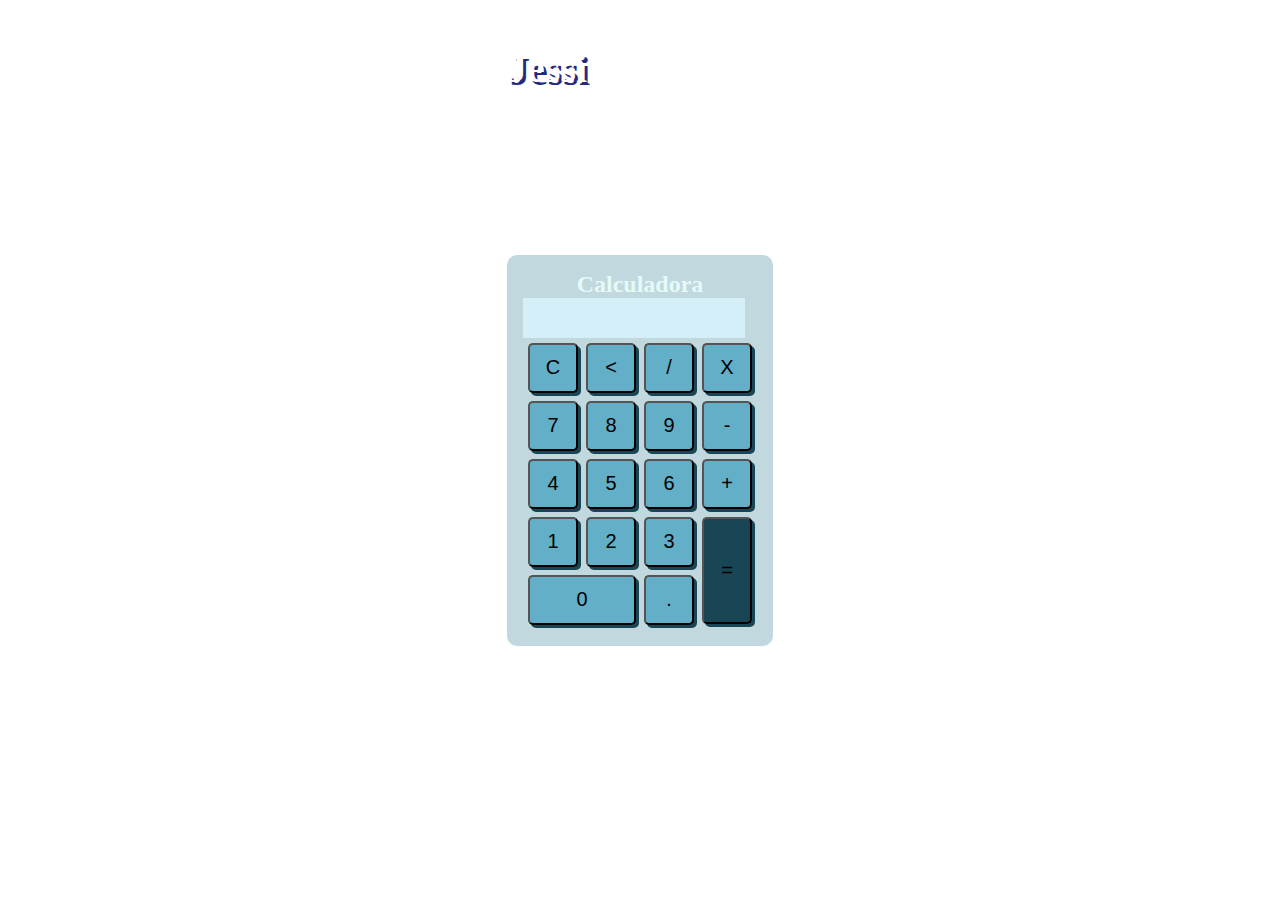
<file: projeetos/Projeto Calculadora/index.html>
<!DOCTYPE html>
<html lang="Pt-br">
<head>
    <meta charset="UTF-8">
    <meta name="viewport" content="width=device-width, initial-scale=1.0">
    <title>Calculadora</title>
    <link rel="stylesheet" href="css/style.css">
    <script src="calculada.js" defer></script>
</head>
<body>
    <div class="fundo">
        
     <h1>Jessi</h1>

        <div class="calculadora">

            <h2>Calculadora</h2>

            <p id="resultado"></p>

            <table>

                <tr>
                    <td><button onclick=" clean('c')">C</button></td>
                    <td><button onclick=" back('<')"><</button></td>
                    <td><button onclick=" insert('/')">/</button></td>
                    <td><button onclick=" insert('*')">X</button></td>
                </tr>
                <tr>
                    <td><button onclick=" insert('7')">7</button></td>
                    <td><button onclick=" insert('8')">8</button></td>
                    <td><button onclick=" insert('9')">9</button></td>
                    <td><button onclick=" insert('-')">-</button></td>
                </tr>
                <tr>
                    <td><button onclick=" insert('4')">4</button></td>
                    <td><button onclick=" insert('5')">5</button></td>
                    <td><button onclick=" insert('6')">6</button></td>
                    <td><button onclick=" insert('+')">+</button></td>
                </tr>
                <tr>
                    <td><button onclick=" insert('1')">1</button></td>
                    <td><button onclick=" insert('2')">2</button></td>
                    <td><button onclick=" insert('3')">3</button></td>
                    <td rowspan="2"><button onclick=" calcular('')">=</button></td>
                </tr>

                <tr>
                    <td colspan="2"><button onclick=" insert('0')">0</button></td>
                    <td><button onclick=" insert('.')">.</button></td>
                </tr>

            </table>
        </div>

    </div>
</body>
</html>
</file>
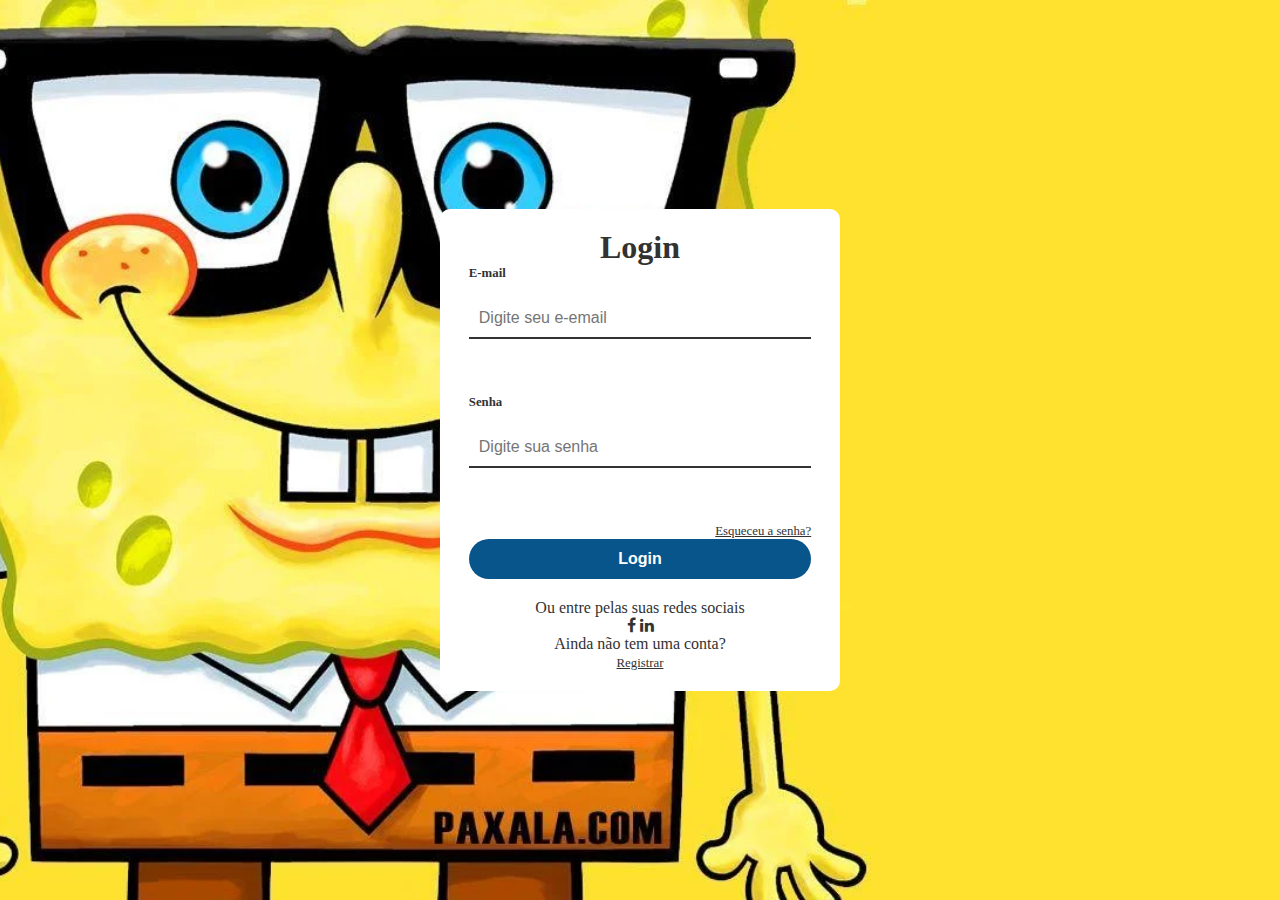
<file: projeetos/Projeto login/projeto_login.html>
<!DOCTYPE html>
<html lang="pt-br">
<head>
    <meta charset="UTF-8">
    <meta name="viewport" content="width=device-width, initial-scale=1.0">
    <title>Login</title>
    <link rel="stylesheet" href="https://stackpath.bootstrapcdn.com/font-awesome/4.7.0/css/font-awesome.min.css">
    <link rel="stylesheet" href="css/styles.css">

</head>

<body>
    
    <div id="login-container">

     <h1>Login</h1>

        <form>
    
            <label for="email">E-mail</label>    <br>

            <input type="email" name="email" id="email" placeholder="Digite seu e-email" autocomplete="off"> 
            <br> <br>

          <label for="password">Senha</label> <br>
            <input type="password" name="password" placeholder="Digite sua senha">
            <br> <br>

            <a href="#" id="forgot-pass">Esqueceu a senha?</a>
            <input type="submit" value="Login">
    
        </form>

        <div id="Social-container">

            <p>Ou entre pelas suas redes sociais</p>
            <i class="fa fa-facebook-f"></i>
            <i class="fa fa-linkedin"></i>

        </div>

        <div id="register-container">

            <p>Ainda não tem uma conta?</p>
            <a href="#">Registrar</a>

        </div>

    </div>

</body>
</html>
</file>
<file: projeetos/Projeto Calculadora/css/style.css>
*{
    margin: 0;
    padding: 0;
    box-sizing: border-box;
    font-size: arial, helvetica, sans-serif;
}

body{
    background: url('https://assets.nintendo.com/image/upload/ar_16:9,c_lpad,w_1240/b_white/f_auto/q_auto/ncom/software/switch/70010000021688/f01ac33f78852331a7cc0c41561119b225bb8ac9e359179e912fb636bd07b05e') no-repeat;
    height: 100vh;
    background-size: cover;
    display: grid;
    place-items: center;
}

.fundo h1{
    position: absolute;
    top: 5%;
    font-size: 2.5rem;
    color: #fff;
    text-shadow: 3px 3px #222983;
}

.calculadora{
    background: #4c8fa059;
    padding: 1rem;
    border-radius: 10px;
}

.calculadora h2{
    color: #e9fffce3;
    text-align: center;
}

#resultado{
    background: #d6f0faef;
    text-align: right;
    padding: 0 5px;
    font-size: 1.8rem;
    border: 1rem auto .4rem;
    width: 95%;
    height: 2.5rem;
    overflow-x: hidden;
}

button{
    background: #63AFC8;
    width: 50px;
    height: 50px;
    font-size: 20px;
    margin: 3px;
    border-radius: 5px;
    box-shadow: 3px 3px #194655;
    cursor: pointer;
}

button:hover{
    transform: scale(110%);
}

button:active{
    transform: scale(95%);
    box-shadow: 3px 3px #194655;
}

td[rowspan="2"] button{
    background-color: #194655;
    height: 107px;
}

td[colspan="2"] button {
    width: 108PX;
}
</file>
<file: projeetos/Projeto login/css/styles.css>
/* RESET GERAL */

*{
    margin: 0;
    padding: 0;
    box-sizing: border-box;
    color: #323232;
    border: none;
}

body{
    height: 100vh;
    background: url("../bob\ nerd.webp") center no-repeat;
    background-size: cover;
    display: grid;
    place-items: center;
}

input:focus{
    outline: none;
}

a{
    font-size: .8rem;
}

a:hover{
    color: #08558b;
}

/* CONTAINER LOGIN */

#login-container{
    background-color: #ffffff;
    width: 25rem;
    padding: 1.25rem 1.8rem;
    border-radius: 10px;
    text-align: center;
}

/* Area do formulario */

label, input{
    display: block;
    width: 100%;
    text-align: left;
}

label{
    font-weight: bold;
    font-size: .8rem;

}

input{
    border-bottom: 2px solid #323232;
    padding: 10px;
    font-size: 1rem;
    margin-bottom: 20px;
}

input:focus{
    border-bottom: 2px solid #08558b;
}

#forgot-pass{
    text-align: right;
    display: block;
}

input[type="submit"]{
    background-color: #08558b;
    text-align: center;
    color: #fff;
    border: none;
    height: 40px;
    border-radius: 20px;
    font-weight: bold;
    cursor: pointer;
}
</file>
